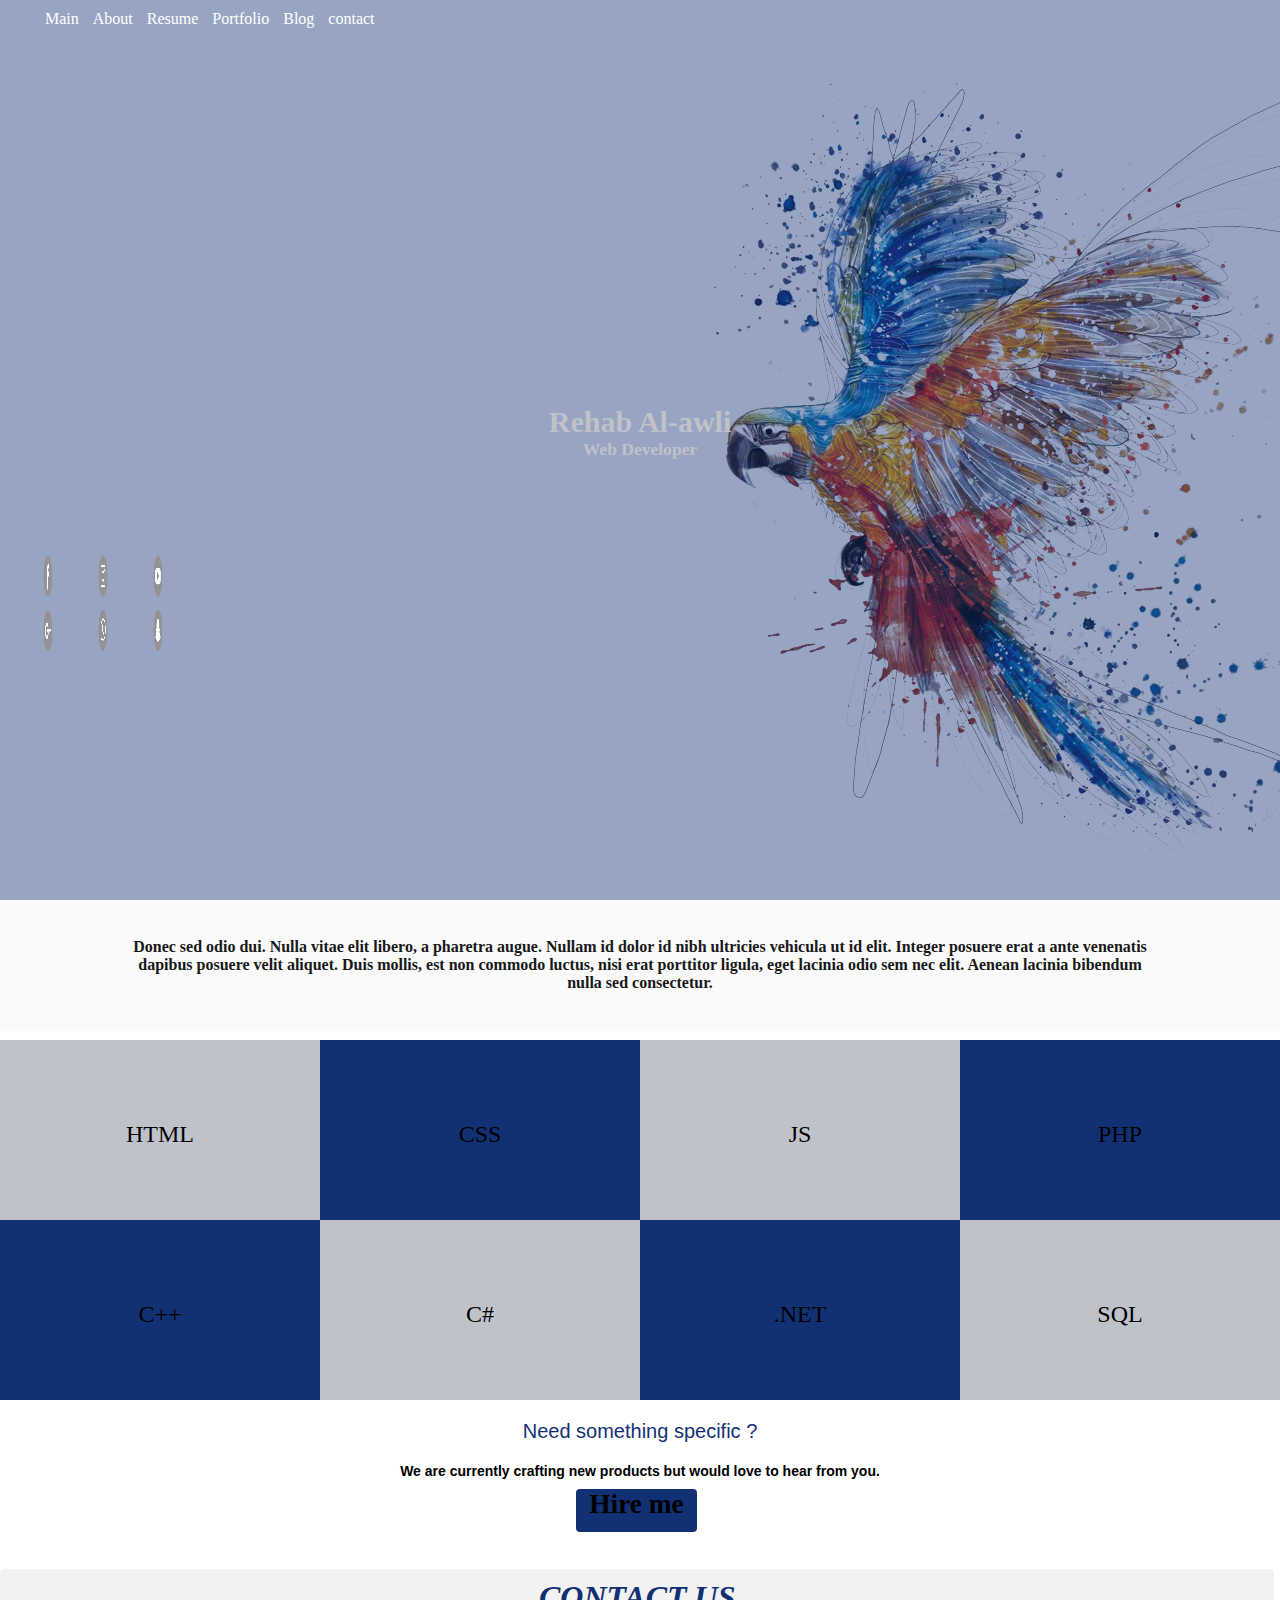
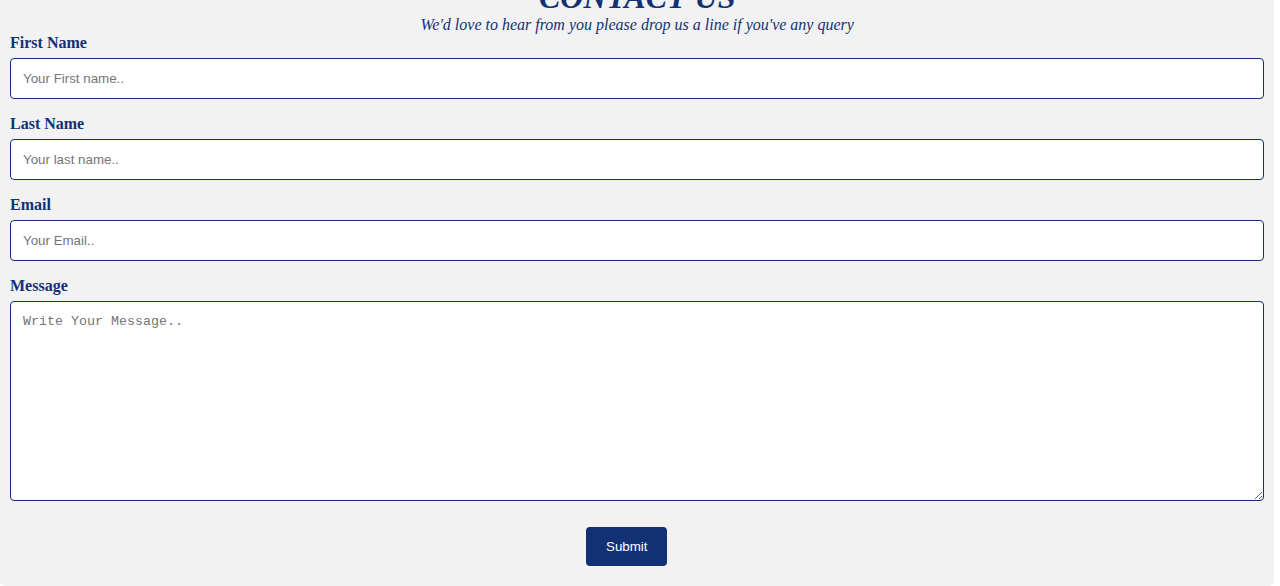
<file: main.html>
<html lang="en" >

<head>
    <meta charset="UTF-8">
    <title>Rehab Al-awli</title>
    <meta name="viewport" content="width=device-width, initial-scale=1.0">
    <link rel="stylesheet" href="https://cdnjs.cloudflare.com/ajax/libs/font-awesome/4.7.0/css/font-awesome.min.css">
    <link rel="stylesheet" href="css/style.css">
   
</head>
 
<body >

    <head>

        <div class="row">
            <div class="col-lg-12 he">

                <nav>
                    <ul>
                        <li><a href="main.html">Main</a></li>
                        <li><a href="about.html">About</a></li>
                        <li><a href="Resume.html">Resume</a></li>
                        <li><a href="Portfolio.html">Portfolio</a></li>
                        <li><a href="Blog.html">Blog</a></li>
                        <li><a href="contact.html">contact</a></li>

                    </ul>

                </nav>
                <div class="second-layer"></div>

                <div class="row">

                    <div class="col-md-12 head-text">


                        <h1>Rehab Al-awli</h1>
                        <h3>Web Developer</h3>


                    </div>

                </div>
                
            </div>

        </div>
        </div>

        <div class="social">
            <ul>
    
                <li><img src="image/2.png"width="20%" height="25%" style="border-radius:3px; cursor:pointer; margin:3px;"></li>
                <li><img src="image/3.png" width="20%" height="25%" style="border-radius:3px; cursor:pointer; margin:3px;"></li>
                <li><img src="image/4.png"width="20%" height="25%" style="border-radius:3px; cursor:pointer; margin:3px;"></li>
                <li><img src="image/5.png"width="20%" height="25%" style="border-radius:3px; cursor:pointer; margin:3px;"></li>
                <li><img src="image/6.png"width="20%" height="25%" style="border-radius:3px; cursor:pointer; margin:3px;"></li>
                <li><img src="image/7.png"width="20%" height="25%" style="border-radius:3px; cursor:pointer; margin:3px;"></li>
    
            </ul>
        </div>
       
    <div class="text">
       <p >Donec sed odio dui. Nulla vitae elit libero, a pharetra augue. 
           Nullam id dolor id nibh ultricies vehicula ut id elit. Integer posuere erat a ante venenatis dapibus posuere velit aliquet. 
           Duis mollis, est non commodo luctus, nisi erat porttitor ligula, eget lacinia odio sem nec elit. Aenean lacinia bibendum nulla sed consectetur.  
        </p>

    </div>

     <section>
        <div class="row">
            <div class=" col-md-3 col-sm-6 col-xs-12 pro1" >
             <p class="pro" >  PHP </p>
             <p class="details" >  GOOD </p>
            </div>
            <div class="col-md-3 col-sm-6 col-xs-12 pro2" >
             <p class="pro" >  JS </p>
             <p class="details" >  GOOD </p>
        
               </div>
               <div class=" col-md-3 col-sm-6 col-xs-12 pro1" >
                <p class="pro" >  CSS </p>
                <p class="details" >  GOOD </p>
        
               </div>
               <div class="col-md-3 col-sm-6 col-xs-12 pro2" >
                <p class="pro" >  HTML </p>
                <p class="details" >  GOOD </p>
        
                  </div>
                  <div class=" col-md-3 col-sm-6 col-xs-12 pro2" >
                    <p class="pro" >  SQL </p>
                    <p class="details" >  GOOD </p>
        
                   </div>
                   <div class="col-md-3 col-sm-6 col-xs-12 pro1" >
                    <p class="pro" >  .NET </p>
                    <p class="details" >  GOOD </p>
        
                      </div>
                      <div class=" col-md-3 col-sm-6 col-xs-12 pro2" >
                        <p class="pro" >  C# </p>
                        <p class="details" >  GOOD </p>
        
                       </div>
                       <div class="col-md-3 col-sm-6 col-xs-12 pro1" >
                        <p class="pro" >  C++ </p>
                        <p class="details" >  GOOD </p>
        
                          </div>
        
        </div>
        </section>
    <div class=" need" >
            <h3> Need something specific ?</h3>
            <p> We are currently crafting new products but would love to hear from you.</p>
            <div class="button">
              <a href="https://github.com/Rehabdahan/Portfolio"  > <h5>Hire me</h5> </a> 
            </div>
        </div>
    
    </head>
  
   

</body>

<div class="contect">
    <h1>CONTACT US</h1>
      <p>We'd love to hear from you please drop us a line if you've any query</p>
    <form method="post" action="#" name="contect" id="contect">
  
      <label for="fname" >First Name</label>
      <input type="text" id="fname" name="firstname" placeholder="Your First name..">
  
      <label for="lname">Last Name</label>
      <input type="text" id="lname" name="lastname" placeholder="Your last name..">
      <div class="email">
         <label for="Email">Email</label>
         <input type="text" id="email" name="Email" placeholder="Your Email..">
      </div>
      <label for="Message">Message</label>
      <textarea id="Message" name="Message" placeholder="Write Your Message.." style="height:200px"></textarea>
  
      <input type="submit" value="Submit">
  
    </form>
  </div>
</html>
</file>
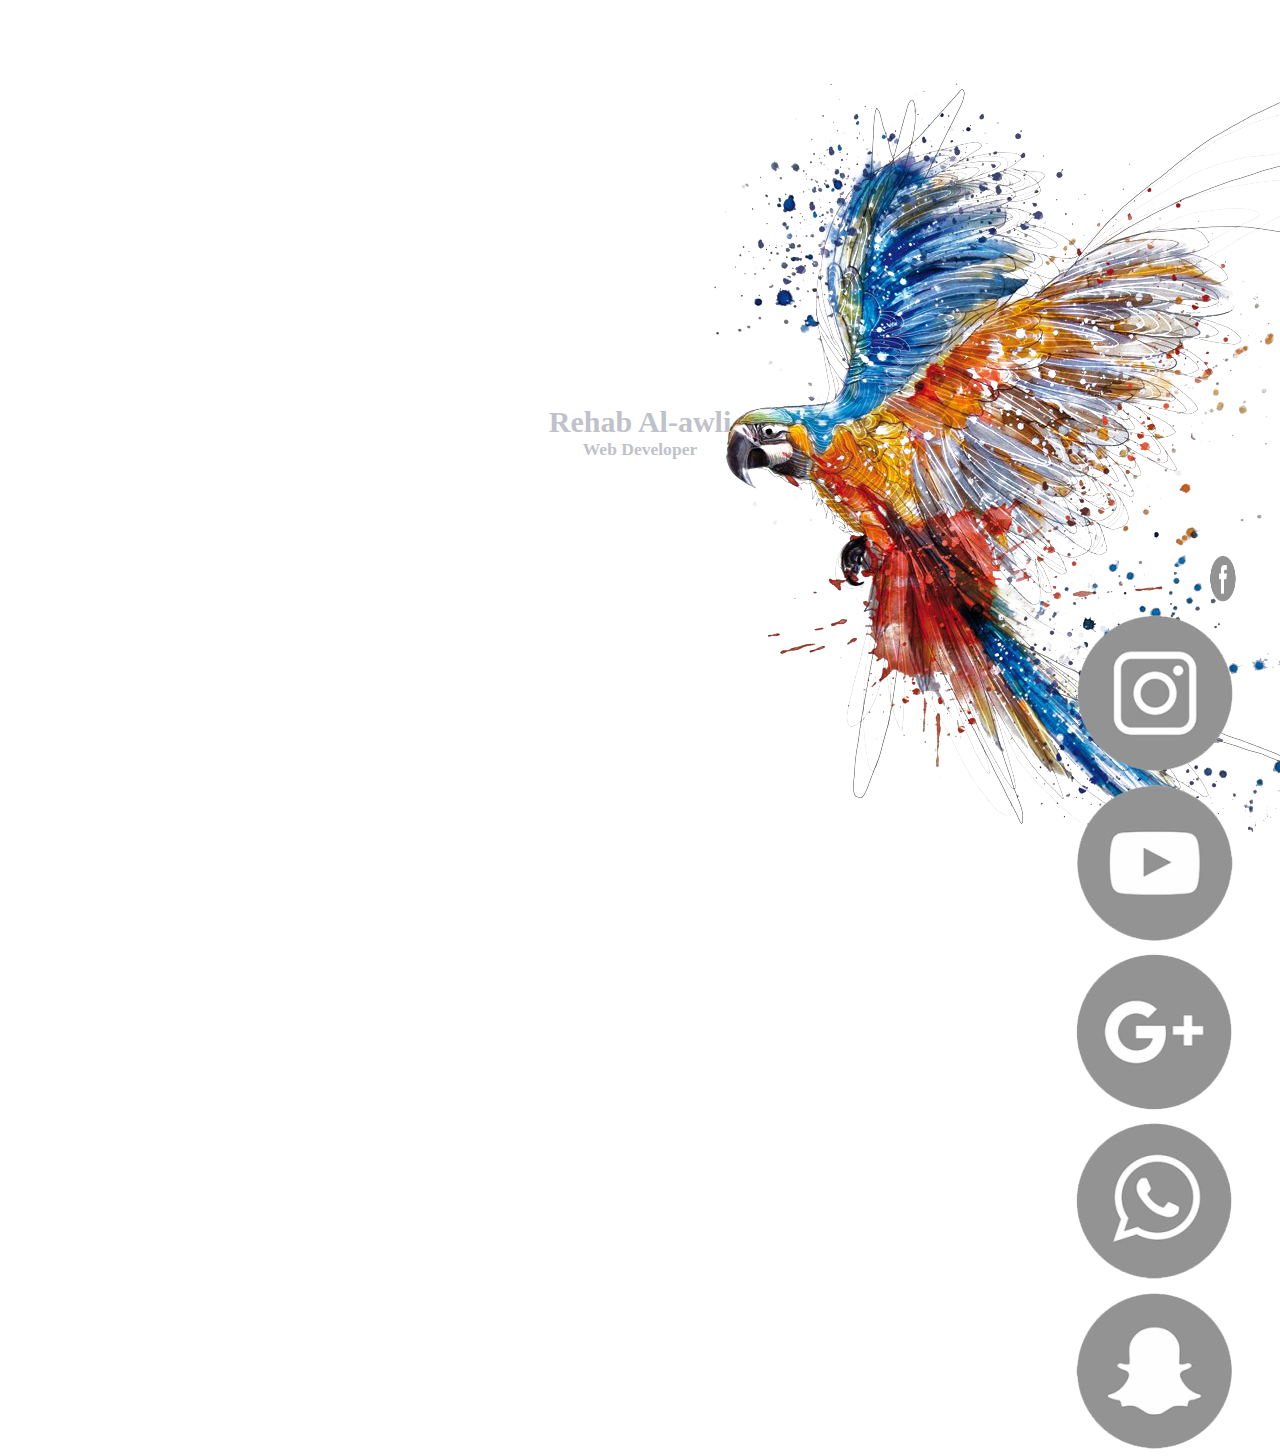
<file: Portfolio.html>
<html lang="en" dir="rtl">

<head>
    <meta charset="UTF-8">
    <meta name="viewport" content="width=device-width, initial-scale=1.0">
    <link rel="stylesheet" href="css/style.css">
    <title>Portfolio</title>
</head>

<body>

    <head>

        <div class="row">
            <div class="col-lg-12 he">

                <nav>
                    <ul>

                        <li><a href="#">About</a></li>
                        <li><a href="#">Resume</a></li>
                        <li><a href="#">Portfolio</a></li>
                        <li><a href="#">Blog</a></li>
                        <li><a href="#">contact</a></li>

                    </ul>

                </nav>
                <div class="second-lyer"></div>

                <div class="row">

                    <div class="col-md-12 head-text">


                        <h1>Rehab Al-awli</h1>
                        <h3>Web Developer</h3>


                    </div>

                </div>
                <div class="social">
                    <ul>

                        <li><img src="image/2.png" width="50%" height="28%" style="border-radius:3px; cursor:pointer; margin:3px;" ></li>
                        <li><img src="image/3.png"></li>
                        <li><img src="image/4.png"></li>
                        <li><img src="image/5.png"></li>
                        <li><img src="image/6.png"></li>
                        <li><img src="image/7.png"></li>

                    </ul>
                </div>
            </div>

        </div>
        </div>


    </head>
</body>



</div>


</html>
</file>
<file: css/style.css>
*{
    margin: 0;
    border: 0;
}

[class*="col-"]{
    box-sizing: border-box;
    float:right;

}

.row::after{
    content: "";
    clear:both;
    display: table;
}


[class*="col-"]{
    width:100%;
}



.block{
    border:3px solid green;
    height: 300px;
    width:200px;
}





@media (min-width:600px){
    .col-sm-1 {width: 8.33%;}
    .col-sm-2 {width: 16.66%;}
    .col-sm-3 {width: 25%;}
    .col-sm-4 {width: 33.33%;}
    .col-sm-5 {width: 41.66%;}
    .col-sm-6 {width: 50%;}
    .col-sm-7 {width: 58.33%;}
    .col-sm-8 {width: 66.66%;}
    .col-sm-9 {width: 75%;}
    .col-sm-10 {width: 83.33%;}
    .col-sm-11 {width: 91.66%;}
    .col-sm-12 {width: 100%;}    
}

@media (min-width:768px){
    .col-md-1 {width: 8.33%;}
    .col-md-2 {width: 16.66%;}
    .col-md-3 {width: 25%;}
    .col-md-4 {width: 33.33%;}
    .col-md-5 {width: 41.66%;}
    .col-md-6 {width: 50%;}
    .col-md-7 {width: 58.33%;}
    .col-md-8 {width: 66.66%;}
    .col-md-9 {width: 75%;}
    .col-md-10 {width: 83.33%;}
    .col-md-11 {width: 91.66%;}
    .col-md-12 {width: 100%;}
}

@media (min-width:992px){
    .col-lg-1 {width: 8.33%;}
    .col-lg-2 {width: 16.66%;}
    .col-lg-3 {width: 25%;}
    .col-lg-4 {width: 33.33%;}
    .col-lg-5 {width: 41.66%;}
    .col-lg-6 {width: 50%;}
    .col-lg-7 {width: 58.33%;}
    .col-lg-8 {width: 66.66%;}
    .col-lg-9 {width: 75%;}
    .col-lg-10 {width: 83.33%;}
    .col-lg-11 {width: 91.66%;}
    .col-lg-12 {width: 100%;}
}

@media (min-width:1200px){
    .col-xlg-1 {width: 8.33%;}
    .col-xlg-2 {width: 16.66%;}
    .col-xlg-3 {width: 25%;}
    .col-xlg-4 {width: 33.33%;}
    .col-xlg-5 {width: 41.66%;}
    .col-xlg-6 {width: 50%;}
    .col-xlg-7 {width: 58.33%;}
    .col-xlg-8 {width: 66.66%;}
    .col-xlg-9 {width: 75%;}
    .col-xlg-10 {width: 83.33%;}
    .col-xlg-11 {width: 91.66%;}
    .col-xlg-12 {width: 100%;}
}


.he{ 
    height: 100vh;
    max-height: 100vh;
    position: relative;
   color: #C0C2C9;
    
    background-image: url('1.png');
    background-repeat:no-repeat;
    
    background-position-x: right;
    background-position-y: 50px;
     
}
.second-layer{
    position:absolute;
    height: 100%;
    width: 100%;
    background-color: #123175;
    opacity: .44;
}

ul{
    list-style-type: none;
    margin-top:10px;
    margin-bottom: 10px;
    position: absolute;
    z-index: 1;
}

li{
    display : inline;
    
    padding: 5px;

    
}
li a {
    
    border-radius: 3px;
    border-color: #ccc;
    text-decoration:none;
    color:#fff
}


.social ul{
    top: 60vh;
     width: 15%;
     height: 20%;
     display: block;
     transform: rotate();
     transition: ease-in 1s; 
 
 }
 .social li{
     border-radius: 50%;
     padding: 0px ;
     margin: 0px;
     display: inline-block;
     float: none; 
 }
 
.head-text{
    
  position: absolute;
    color: #fff;

    font-size:15px;
    top:45vh;
    
}
.head-text h1,h3{
    text-align: center;
    color: #C0C2C9;
}
.text{
    background-color: #fafafa;
    padding: 3% 10% ;
    line-height: 2em;
    text-align: center;
    opacity: .9;
    margin-bottom: 1vh;
  
  }
.text p {
    font-style: normal;
    font: 16px bold;
    font-weight: bold;
    
    text-align: center;
    color: black;

  }

  .pro {
    color: black;
    font-size: x-large;
    text-align: center;
    position: relative;
    top: 45%;
  }
  .details {
    color: #5298C1;
    font-size: x-large;
    text-align: center;
    position: relative;
    top: 29%;
  }
  .pro2 {
   height: 20%;
    background-color: #C0C2C9;
    transition: ease .5s;
  }
  .pro1 {
    background: #123175;
    height: 20%;
    transition: all .3s;
  }
  .pro1:hover{
    transform: rotateY(180deg);
  }
  .pro2:hover{
    transform: rotateY(180deg);
  }
  .details {
    display: none;
    transform: rotateY(-180deg);
  }
  .pro1:hover .pro{
  display: none;
  
  }
  .pro1:hover .details{
    display: block;
    
    }
    .pro2:hover .pro{
        display: none;
        
        }
   
  .pro2:hover .details{
        display: block;
        
        }
  .need {
    background-color:white;  
}
.need h3 {
    padding: 20px;
    font-family: "Roboto", sans-serif;
    text-align: center;
	font-size: 20px;
	font-weight: 400;
    margin-top: 0;
    color: #123175;
}
.need p {
    color : #2d3033;
    text-align: center;
	font-family: "Roboto", sans-serif;
	font-size: 16px;
    font-weight: 400;
    font-size: 14px;
    font-weight: bold;
    text-align: center;
    color: black;
   
}
.button{
    background:  #123175;
    list-style-type: none;
    font-weight: bold;
    text-align: center;
    font-size: 33px;
    display: inline-block;
    text-align: center;
    color: #000;
    width: 121px;
    height: 43px;
    margin: 10px 45vw;
    cursor: pointer;
    border-radius: 4px;
    
  }
  .button a{
   color: #000; 
   text-decoration: none;
  }

.button:hover
{
    background-color: #C0C2C9;
}

label[for="fname" ]{
    color: #123175;
    font-weight: bolder;
}
label[for="lname" ]{
    color: #123175;
    font-weight: bolder;
}
label[for="Email" ]{
    color: #123175;
    font-weight: bolder;
}
label[for="Message" ]{
    color: #123175;
    font-weight: bolder;
}
input[type=text ], textarea {
    color: #123175;
    width: 100%;
    padding: 12px;
    border: 1px solid #123175;
    border-radius: 4px;
    box-sizing: border-box;
    margin-top: 6px;
    margin-bottom: 16px;
    resize: vertical;
    
  }
  
  input[type=submit] {
    background-color: #123175;
    color: white;
    padding: 12px 20px;
    border: none;
    border-radius: 4px;
    cursor: pointer;
    margin: 10px 45vw;
}
  
  input[type=submit]:hover {
    background-color: #C0C2C9;
  }
  
  .contect {
      margin-top: 3vh;
    border-radius: 5px;
    background-color: #f2f2f2;
    padding: 10px;
        width: 98%;
  }
  .contect p{
      font-style: italic;
      font-family: cursive;
      text-align: center;
      color: #123175;
  }
  .contect h1{
    font-style: italic;
    font-family: cursive;
    text-align: center;
    color: #123175;
  }
</file>
